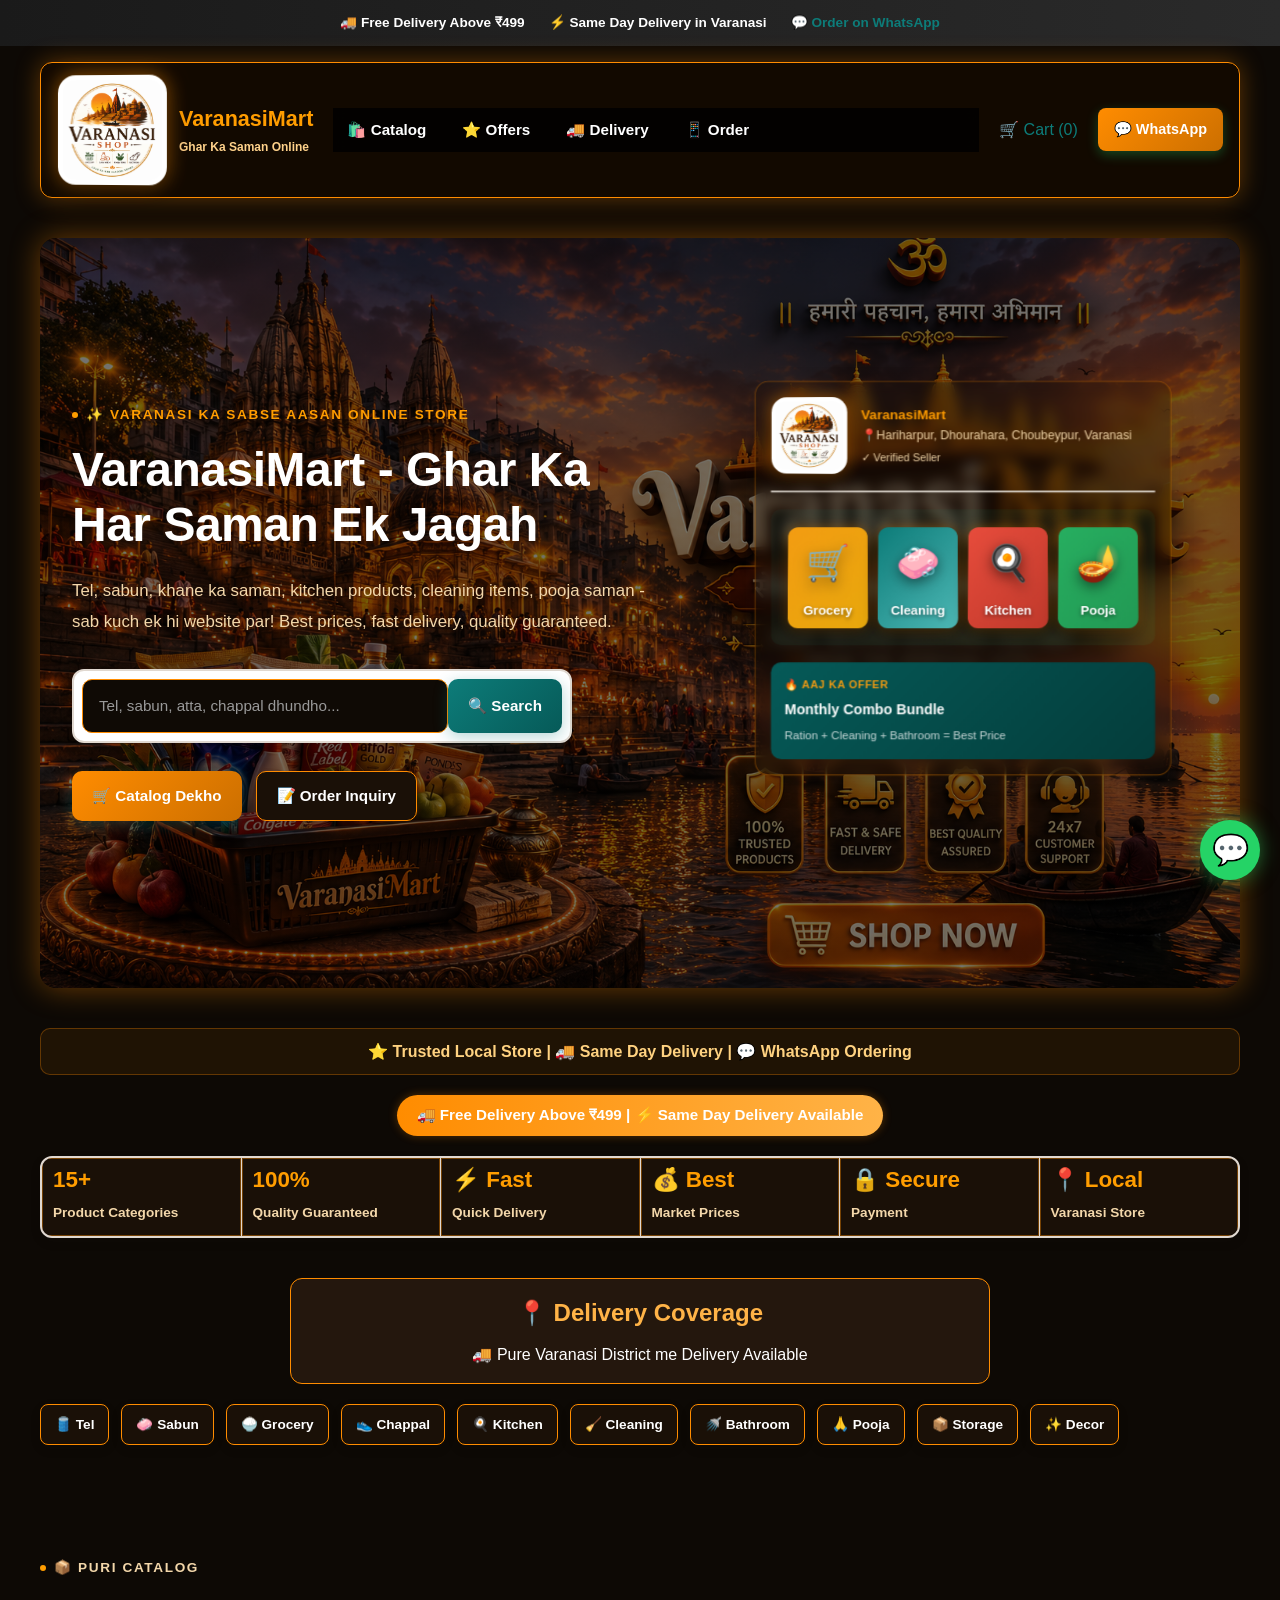
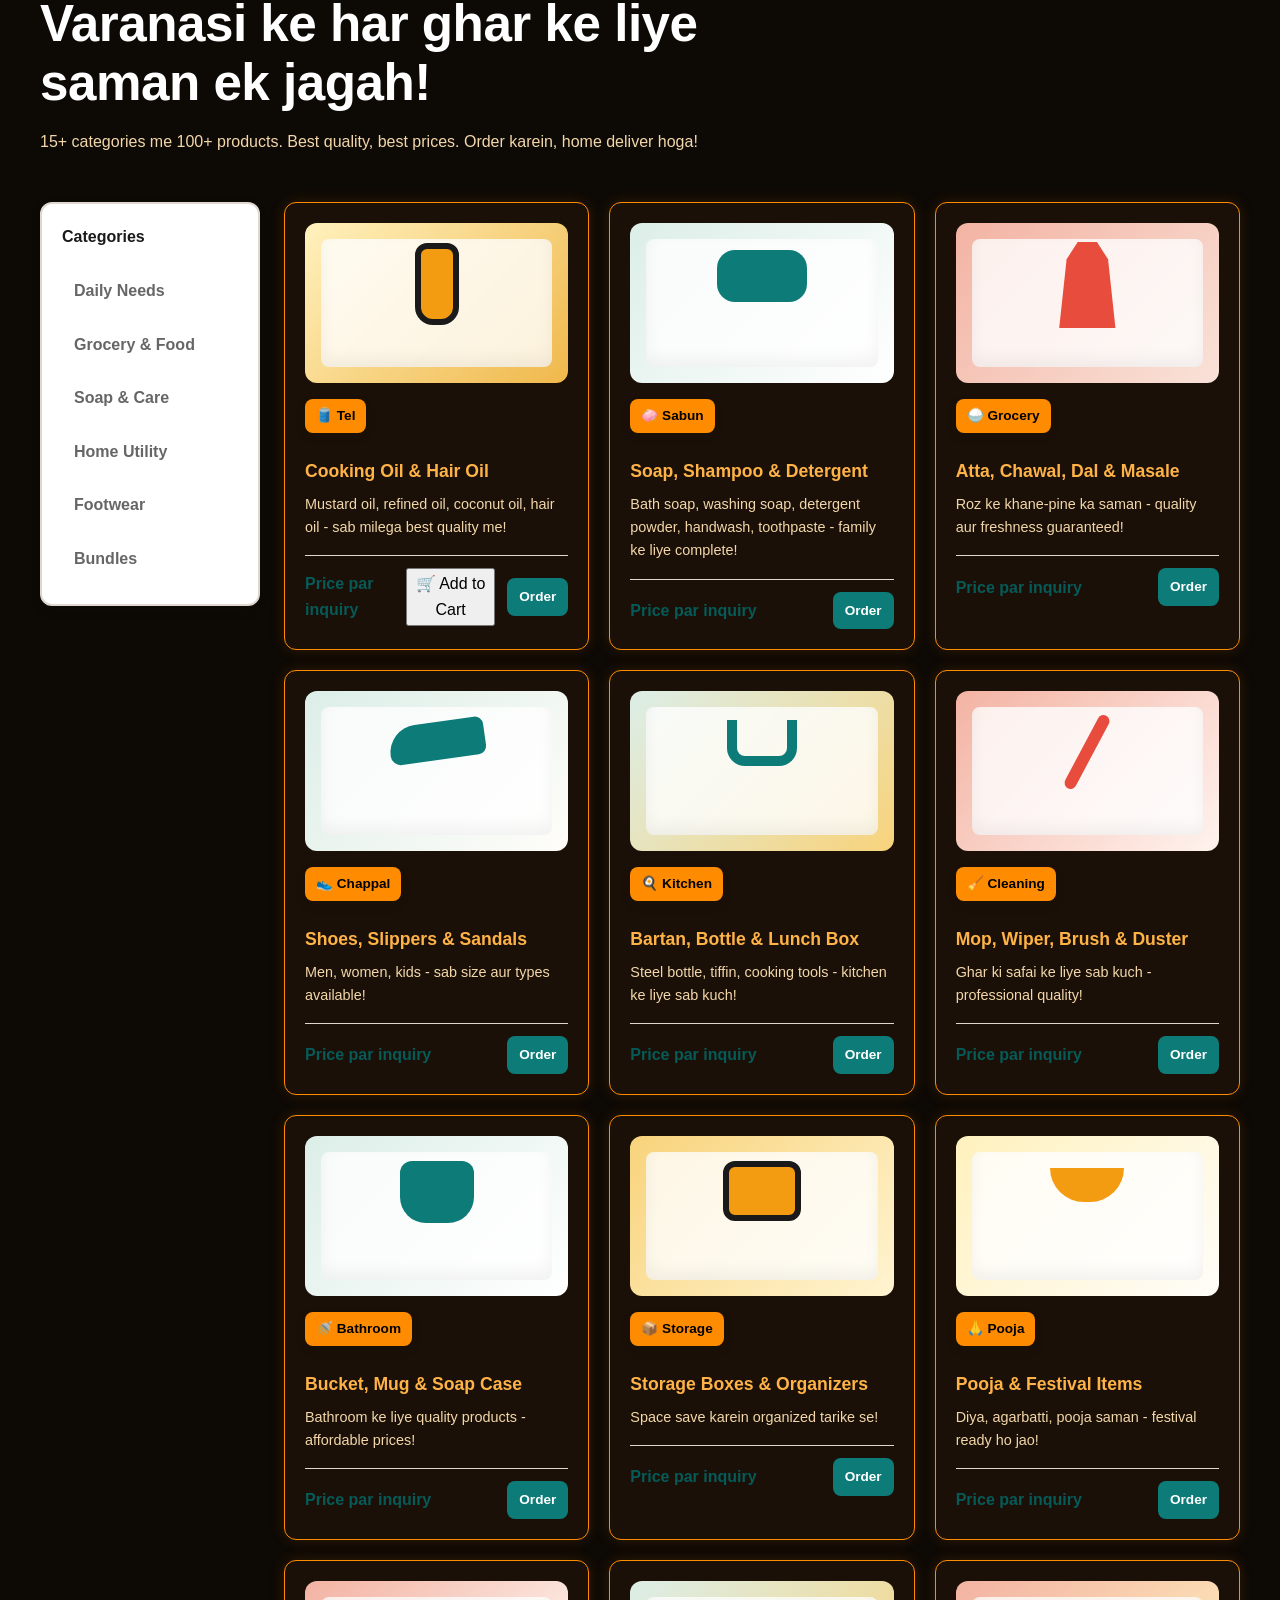
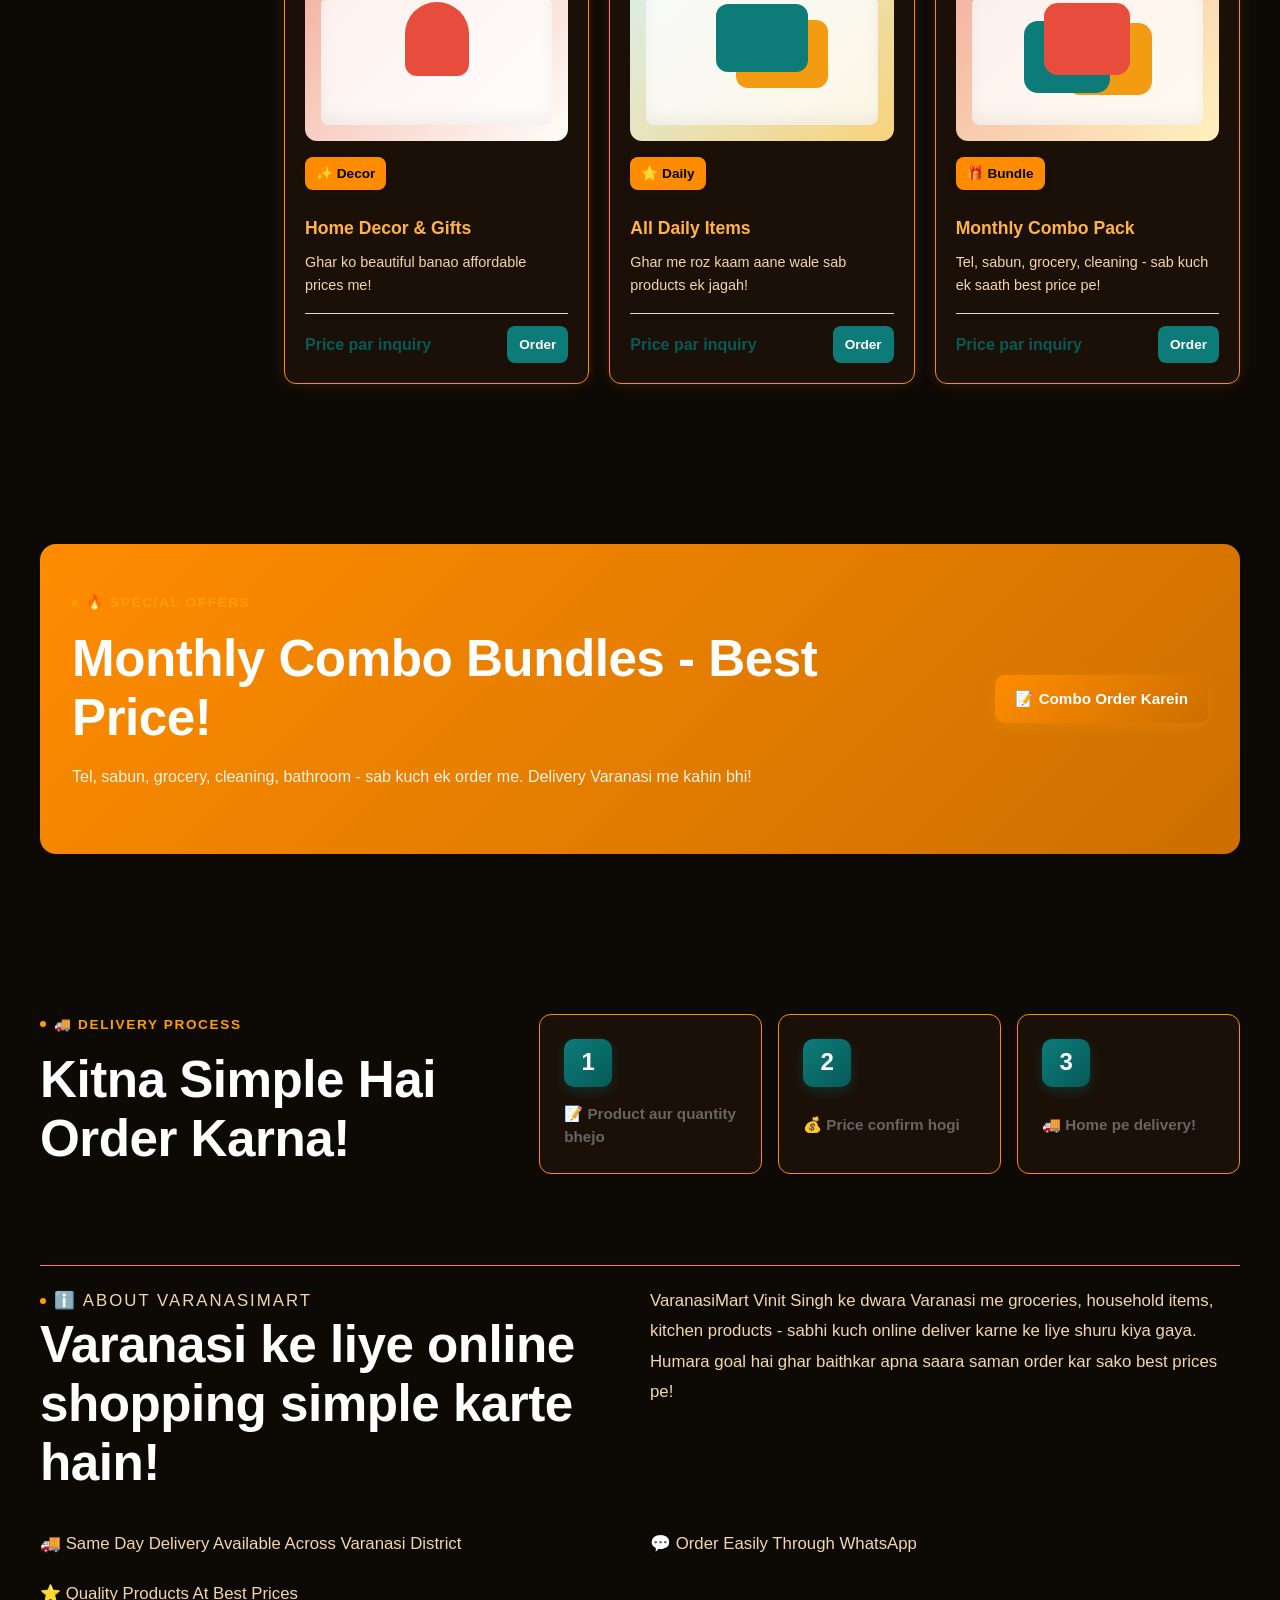
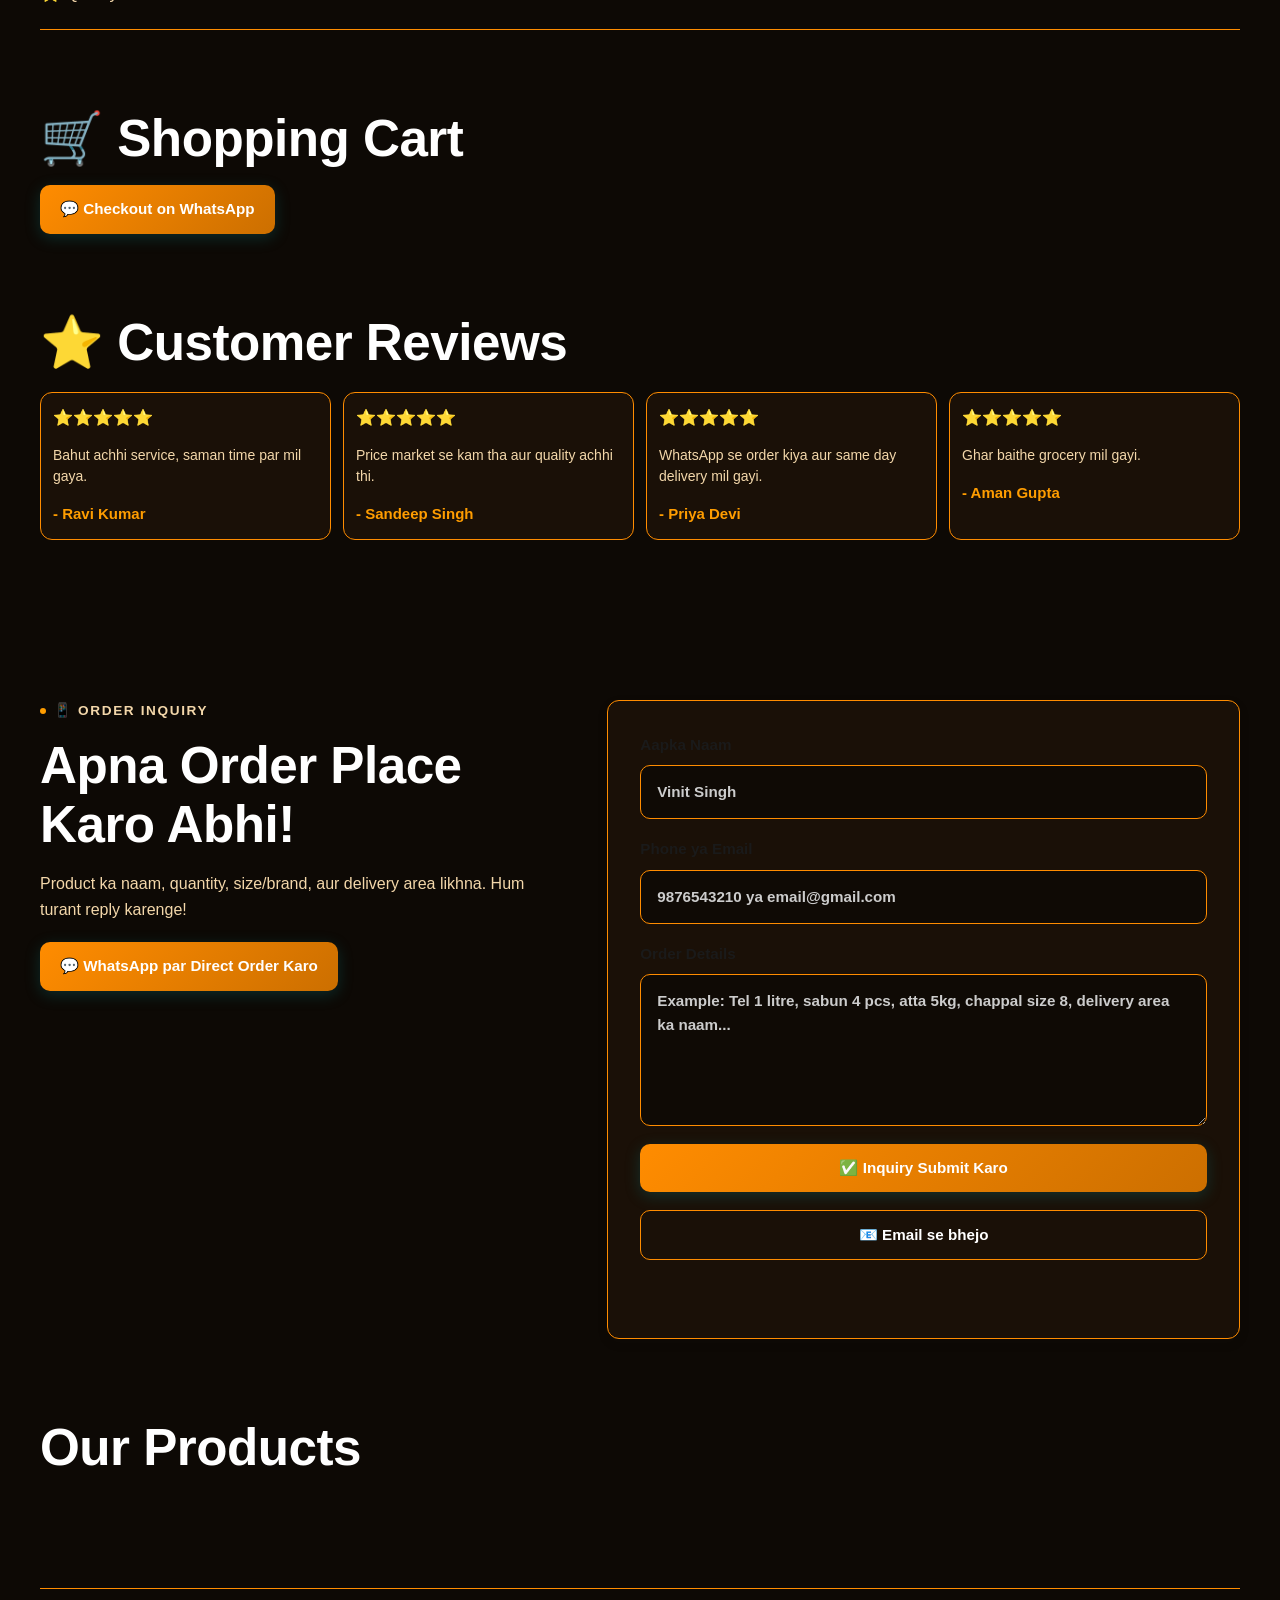
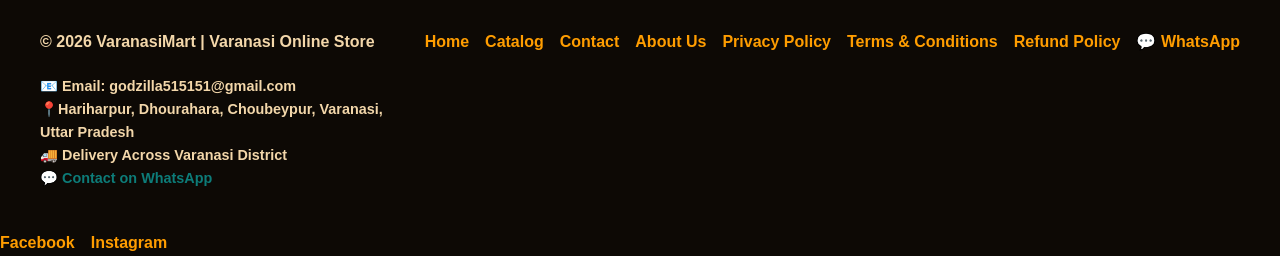
<file: index.html>
<!doctype html>
<html lang="hi">
  <head>
    <meta charset="utf-8">
    <meta name="viewport" content="width=device-width, initial-scale=1">
    <meta name="theme-color" content="#0d7c79">
    <title>VaranasiMart | Varanasi Ka Bharosa, Ghar Ka Har Samaan </title>
    <meta
      name="description"
      content="VaranasiMart - Varanasi ke sabse bade online store me milega grocery, tel, sabun, khane ke items, juta chappal, kitchen, cleaning, pooja aur household products. Fast delivery, best prices!"
    >
    <meta name="keywords" content="varanasi, grocery, online shopping, tel, sabun, household items">
    <link rel="stylesheet" href="styles.css">
  </head>
  <body>
    <div class="top-bar">
  <span>🚚 Free Delivery Above ₹499</span>
  <span>⚡ Same Day Delivery in Varanasi</span>
  <a href="https://wa.me/916391608068" target="_blank">
    💬 Order on WhatsApp
  </a>
</div>
    <header class="site-header">
      <a class="brand" href="#home" aria-label="VaranasiMart home">
        <img class="brand-logo" src="logo.png" alt="VaranasiMart Logo">
        <div class="brand-text">
          <h1 class="brand-name">VaranasiMart</h1>
          <p class="brand-tagline">Ghar Ka Saman Online</p>
        </div>
      </a>
      <button class="menu-button" type="button" aria-label="Menu kholein" aria-expanded="false">
        <span></span>
        <span></span>
        <span></span>
      </button>
      <nav class="site-nav" aria-label="Primary navigation">
        <a href="#catalog">🛍️ Catalog</a>
        <a href="#offers">⭐ Offers</a>
        <a href="#delivery">🚚 Delivery</a>
        <a href="#contact">📱 Order</a>
      </nav>

    <a href="#cart" class="cart-btn">
    🛒 Cart (<span id="cart-count">0</span>)
    </a>

  <a href="https://wa.me/916391608068" target="_blank" class="whatsapp-btn" title="WhatsApp par order karein">
  💬 WhatsApp
  </a>
      </a>
    </header>

    <main id="home">
      <section class="hero">
        <div class="hero-copy">
          <p class="eyebrow">✨ Varanasi Ka Sabse Aasan Online Store</p>
          <h1>VaranasiMart - Ghar Ka Har Saman Ek Jagah</h1>
          <p class="hero-text">
            Tel, sabun, khane ka saman, kitchen products, cleaning items, pooja saman - sab kuch ek hi website par! 
            Best prices, fast delivery, quality guaranteed.
          </p>
          <form class="search-box" action="#catalog">
            <input type="search" placeholder="Tel, sabun, atta, chappal dhundho..." aria-label="Search products">
            <button type="submit">🔍 Search</button>
          </form>
          <div class="hero-actions">
            <a class="button primary" href="#catalog">🛒 Catalog Dekho</a>
            <a class="button secondary" href="#contact">📝 Order Inquiry</a>
          </div>
        </div>
        <aside class="shop-window" aria-label="Featured shop preview">
          <div class="window-head">
            <img src="logo.png" alt="VaranasiMart Logo">
            <div>
              <strong>VaranasiMart</strong>
              <span>📍Hariharpur, Dhourahara, Choubeypur, Varanasi</span>
              <span style="font-size: 0.8rem; color: #27ae60; margin-top: 4px;">✓ Verified Seller</span>
            </div>
          </div>
          <div class="shelf">

           <div class="pack oil">
              <span>🛒</span>
             <p>Grocery</p>
        </div>

     <div class="pack soap">
       <span>🧼</span>
       <p>Cleaning</p>
  </div>

  <div class="pack food">
    <span>🍳</span>
    <p>Kitchen</p>
  </div>

  <div class="pack footwear">
    <span>🪔</span>
    <p>Pooja</p>
  </div>

</div>
          <div class="deal-card">
            <span>🔥 Aaj Ka Offer</span>
            <strong>Monthly Combo Bundle</strong>
            <small>Ration + Cleaning + Bathroom = Best Price</small>
          </div>
        </aside>
    </section>

   <div class="trust-line">
  ⭐ Trusted Local Store | 🚚 Same Day Delivery | 💬 WhatsApp Ordering
  </div>

  <div class="offer-banner">
 🚚 Free Delivery Above ₹499 | ⚡ Same Day Delivery Available
 </div>

 <section class="quick-stats">
        
  <div>
    <strong>15+</strong>
    <span>Product Categories</span>
  </div>

  <div>
    <strong>100%</strong>
    <span>Quality Guaranteed</span>
  </div>

  <div>
    <strong>⚡ Fast</strong>
    <span>Quick Delivery</span>
  </div>

  <div>
    <strong>💰 Best</strong>
    <span>Market Prices</span>
  </div>

  <div>
    <strong>🔒 Secure</strong>
    <span>Payment</span>
  </div>

  <div>
    <strong>📍 Local</strong>
    <span>Varanasi Store</span>
  </div>

</section>
  
  <section class="delivery-area">
     <h2>📍 Delivery Coverage</h2>
     <p>🚚 Pure Varanasi District me Delivery Available</p>
  </section>
      
      <section class="category-strip" aria-label="Quick categories">
        <a href="#catalog">🛢️ Tel</a>
        <a href="#catalog">🧼 Sabun</a>
        <a href="#catalog">🍚 Grocery</a>
        <a href="#catalog">👟 Chappal</a>
        <a href="#catalog">🍳 Kitchen</a>
        <a href="#catalog">🧹 Cleaning</a>
        <a href="#catalog">🚿 Bathroom</a>
        <a href="#catalog">🙏 Pooja</a>
        <a href="#catalog">📦 Storage</a>
        <a href="#catalog">✨ Decor</a>
      </section>

      <section class="section" id="catalog">
        <div class="section-heading">
          <p class="eyebrow">📦 PURI CATALOG</p>
          <h2>Varanasi ke har ghar ke liye saman ek jagah!</h2>
          <p>15+ categories me 100+ products. Best quality, best prices. Order karein, home deliver hoga!</p>
        </div>
        <div class="catalog-layout">
          <aside class="filter-panel" aria-label="Catalog categories">
            <h3>Categories</h3>
            <a href="#daily">Daily Needs</a>
            <a href="#grocery">Grocery & Food</a>
            <a href="#care">Soap & Care</a>
            <a href="#home">Home Utility</a>
            <a href="#footwear">Footwear</a>
            <a href="#combo">Bundles</a>
          </aside>
          <div class="product-grid">
            <article class="product-card" id="daily">
              <span class="product-visual oil"><i></i></span>
              <span class="product-tag">🛢️ Tel</span>
              <h3>Cooking Oil & Hair Oil</h3>
              <p>Mustard oil, refined oil, coconut oil, hair oil - sab milega best quality me!</p>
              <div class="price-row">
             <strong>Price par inquiry</strong>

            <button onclick="addToCart('Cooking Oil')">
             🛒 Add to Cart
            </button>

            <a href="#contact">Order</a>
            </div>
            </article>
            <article class="product-card" id="care">
              <span class="product-visual soap"><i></i></span>
              <span class="product-tag">🧼 Sabun</span>
              <h3>Soap, Shampoo & Detergent</h3>
              <p>Bath soap, washing soap, detergent powder, handwash, toothpaste - family ke liye complete!</p>
              <div class="price-row"><strong>Price par inquiry</strong><a href="#contact">Order</a></div>
            </article>
            <article class="product-card" id="grocery">
              <span class="product-visual food"><i></i></span>
              <span class="product-tag">🍚 Grocery</span>
              <h3>Atta, Chawal, Dal & Masale</h3>
              <p>Roz ke khane-pine ka saman - quality aur freshness guaranteed!</p>
              <div class="price-row"><strong>Price par inquiry</strong><a href="#contact">Order</a></div>
            </article>
            <article class="product-card" id="footwear">
              <span class="product-visual footwear"><i></i></span>
              <span class="product-tag">👟 Chappal</span>
              <h3>Shoes, Slippers & Sandals</h3>
              <p>Men, women, kids - sab size aur types available!</p>
              <div class="price-row"><strong>Price par inquiry</strong><a href="#contact">Order</a></div>
            </article>
            <article class="product-card">
              <span class="product-visual kitchen"><i></i></span>
              <span class="product-tag">🍳 Kitchen</span>
              <h3>Bartan, Bottle & Lunch Box</h3>
              <p>Steel bottle, tiffin, cooking tools - kitchen ke liye sab kuch!</p>
              <div class="price-row"><strong>Price par inquiry</strong><a href="#contact">Order</a></div>
            </article>
            <article class="product-card" id="home">
              <span class="product-visual cleaning"><i></i></span>
              <span class="product-tag">🧹 Cleaning</span>
              <h3>Mop, Wiper, Brush & Duster</h3>
              <p>Ghar ki safai ke liye sab kuch - professional quality!</p>
              <div class="price-row"><strong>Price par inquiry</strong><a href="#contact">Order</a></div>
            </article>
            <article class="product-card">
              <span class="product-visual bathroom"><i></i></span>
              <span class="product-tag">🚿 Bathroom</span>
              <h3>Bucket, Mug & Soap Case</h3>
              <p>Bathroom ke liye quality products - affordable prices!</p>
              <div class="price-row"><strong>Price par inquiry</strong><a href="#contact">Order</a></div>
            </article>
            <article class="product-card">
              <span class="product-visual storage"><i></i></span>
              <span class="product-tag">📦 Storage</span>
              <h3>Storage Boxes & Organizers</h3>
              <p>Space save karein organized tarike se!</p>
              <div class="price-row"><strong>Price par inquiry</strong><a href="#contact">Order</a></div>
            </article>
            <article class="product-card">
              <span class="product-visual pooja"><i></i></span>
              <span class="product-tag">🙏 Pooja</span>
              <h3>Pooja & Festival Items</h3>
              <p>Diya, agarbatti, pooja saman - festival ready ho jao!</p>
              <div class="price-row"><strong>Price par inquiry</strong><a href="#contact">Order</a></div>
            </article>
            <article class="product-card">
              <span class="product-visual decor"><i></i></span>
              <span class="product-tag">✨ Decor</span>
              <h3>Home Decor & Gifts</h3>
              <p>Ghar ko beautiful banao affordable prices me!</p>
              <div class="price-row"><strong>Price par inquiry</strong><a href="#contact">Order</a></div>
            </article>
            <article class="product-card">
              <span class="product-visual daily"><i></i></span>
              <span class="product-tag">⭐ Daily</span>
              <h3>All Daily Items</h3>
              <p>Ghar me roz kaam aane wale sab products ek jagah!</p>
              <div class="price-row"><strong>Price par inquiry</strong><a href="#contact">Order</a></div>
            </article>
            <article class="product-card" id="combo">
              <span class="product-visual combo"><i></i></span>
              <span class="product-tag">🎁 Bundle</span>
              <h3>Monthly Combo Pack</h3>
              <p>Tel, sabun, grocery, cleaning - sab kuch ek saath best price pe!</p>
              <div class="price-row"><strong>Price par inquiry</strong><a href="#contact">Order</a></div>
            </article>
          </div>
        </div>
      </section>

      <section class="section" id="offers">
        <div class="offer-band">
          <div>
            <p class="eyebrow">🔥 SPECIAL OFFERS</p>
            <h2>Monthly Combo Bundles - Best Price!</h2>
            <p>Tel, sabun, grocery, cleaning, bathroom - sab kuch ek order me. Delivery Varanasi me kahin bhi!</p>
          </div>
          <a class="button primary" href="#contact">📝 Combo Order Karein</a>
        </div>
      </section>

      <section class="section service-panel" id="delivery">
        <div>
          <p class="eyebrow">🚚 DELIVERY PROCESS</p>
          <h2>Kitna Simple Hai Order Karna!</h2>
        </div>
        <div class="steps">
          <article>
            <strong>1</strong>
            <span>📝 Product aur quantity bhejo</span>
          </article>
          <article>
            <strong>2</strong>
            <span>💰 Price confirm hogi</span>
          </article>
          <article>
            <strong>3</strong>
            <span>🚚 Home pe delivery!</span>
          </article>
        </div>
      </section>

      <section class="section about" id="about">
        <div>
          <p class="eyebrow">ℹ️ ABOUT VARANASIMART</p>
          <h2>Varanasi ke liye online shopping simple karte hain!</h2>
        </div>
        <p>
          VaranasiMart Vinit Singh ke dwara Varanasi me groceries, household items, kitchen products - 
          sabhi kuch online deliver karne ke liye shuru kiya gaya. 
          Humara goal hai ghar baithkar apna saara saman order kar sako best prices pe!
        </p>
        <p>🚚 Same Day Delivery Available Across Varanasi District</p>
        <p>💬 Order Easily Through WhatsApp</p>
       <p>⭐ Quality Products At Best Prices
      </section>
        <section id="cart" class="section">

     <h2>🛒 Shopping Cart</h2>

    <div id="cart-items"></div>

  <button onclick="checkoutWhatsApp()" class="button primary">
   💬 Checkout on WhatsApp
    </button>
     <section class="section reviews">

<h2>⭐ Customer Reviews</h2>

<div class="review-grid">

<div class="review-card">
⭐⭐⭐⭐⭐
<p>Bahut achhi service, saman time par mil gaya.</p>
<strong>- Ravi Kumar</strong>
</div>

<div class="review-card">
⭐⭐⭐⭐⭐
<p>Price market se kam tha aur quality achhi thi.</p>
<strong>- Sandeep Singh</strong>
</div>

<div class="review-card">
⭐⭐⭐⭐⭐
<p>WhatsApp se order kiya aur same day delivery mil gayi.</p>
<strong>- Priya Devi</strong>
</div>

<div class="review-card">
⭐⭐⭐⭐⭐
<p>Ghar baithe grocery mil gayi.</p>
<strong>- Aman Gupta</strong>
</div>

</div>

</section>
  
      <section class="contact-band" id="contact">
        <div>
          <p class="eyebrow">📱 ORDER INQUIRY</p>
          <h2>Apna Order Place Karo Abhi!</h2>
          <p>Product ka naam, quantity, size/brand, aur delivery area likhna. Hum turant reply karenge!</p>
          <div style="margin-top: 20px;">
            <a href="https://wa.me/916391608068" target="_blank" class="button primary" style="display: inline-flex; gap: 8px;">
              💬 WhatsApp par Direct Order Karo
            </a>
          </div>
        </div>
        <form class="contact-form">
          <label>
            Aapka Naam
            <input type="text" name="name" placeholder="Vinit Singh" required>
          </label>
          <label>
            Phone ya Email
            <input type="text" name="contact" placeholder="9876543210 ya email@gmail.com" required>
          </label>
          <label>
            Order Details
            <textarea name="message" rows="5" placeholder="Example: Tel 1 litre, sabun 4 pcs, atta 5kg, chappal size 8, delivery area ka naam..." required></textarea>
          </label>
          <button class="button primary" type="submit">✅ Inquiry Submit Karo</button>
          <a class="button secondary" href="mailto:godzilla515151@gmail.com?subject=VaranasiMart%20Order%20Inquiry">📧 Email se bhejo</a>
          <p class="form-note" role="status"></p>
        </form>
      </section>
        <section id="catalog">
          <h2>Our Products</h2>
          <div id="products"></div>
</section>
      
    </main>

    <footer class="site-footer">
      <div class="footer-content">
        <span>&copy; <span id="year"></span> VaranasiMart | Varanasi Online Store</span>
        <div style="margin-top: 12px; font-size: 0.9rem;">
          <p>📧 Email: godzilla515151@gmail.com</p>
        </a>
          <p>📍Hariharpur, Dhourahara, Choubeypur, Varanasi, Uttar Pradesh</p>
          <p>🚚 Delivery Across Varanasi District</p>
          <a href="https://wa.me/91639160868" target="_blank">
       💬 Contact on WhatsApp
        </a>
        </div>
      </div>
      <div class="footer-links">
      <a href="#home">Home</a>
     <a href="#catalog">Catalog</a>
     <a href="#contact">Contact</a>
     <a href="#about">About Us</a>
    <a href="privacy.html">Privacy Policy</a>
    <a href="terms.html">Terms & Conditions</a>
     <a href="refund.html">Refund Policy</a>  
    <a href="https://wa.me/916391608068" target="_blank">💬 WhatsApp</a>
</div>
    </footer>

    <script src="script.js"></script>
    
<script>
const sheetURL =
"https://opensheet.elk.sh/1uaUAyP4UB1A0PdM7kKGaX-9JtFC5CmHdE839nzQXNlU/Sheet1";

fetch(sheetURL)
  .then(res => res.json())
  .then(data => {
    let html = "";

    data.forEach(product => {
      html += `
      <div class="product-card">
        <img src="${product['Photo URL']}" alt="${product['Product Name']}">
        <h3>${product['Product Name']}</h3>
        <p>₹${product['Price']}</p>
        <small>${product['Category']}</small>
      </div>`;
    });

    document.getElementById("products").innerHTML = html;
  });
</script>
    <footer class="footer-links">

      <a href="#">Facebook</a>
  <a href="#">Instagram</a>
</footer>
    <a href="https://wa.me/916391608068"
   class="whatsapp-float"
   target="_blank">

   💬

</a>
</body>
</html>
</file>
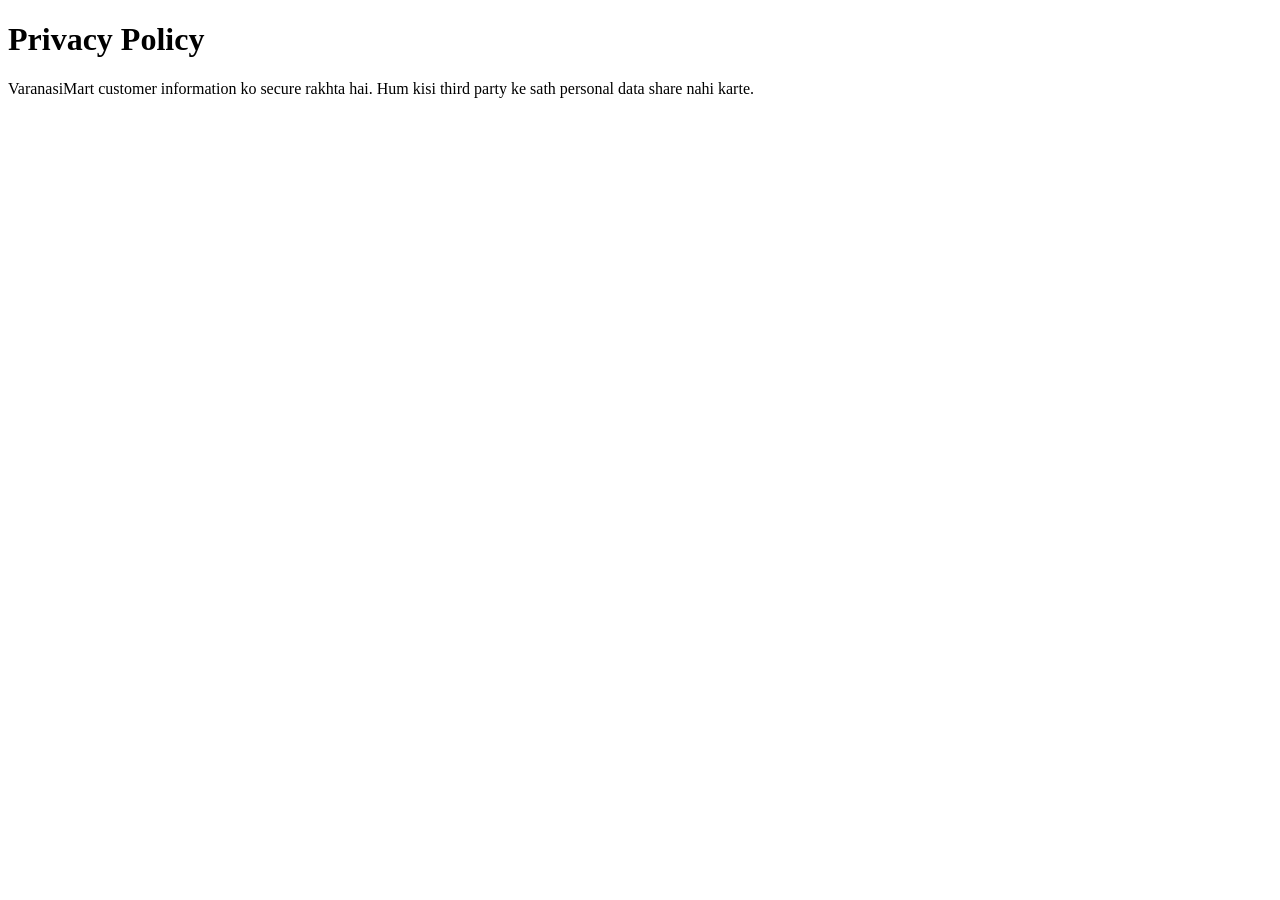
<file: privacy.html>
<!DOCTYPE html>
<html>
<head>
<title>Privacy Policy</title>
</head>
<body>
<h1>Privacy Policy</h1>
<p>VaranasiMart customer information ko secure rakhta hai. Hum kisi third party ke sath personal data share nahi karte.</p>
</body>
</html>
</file>
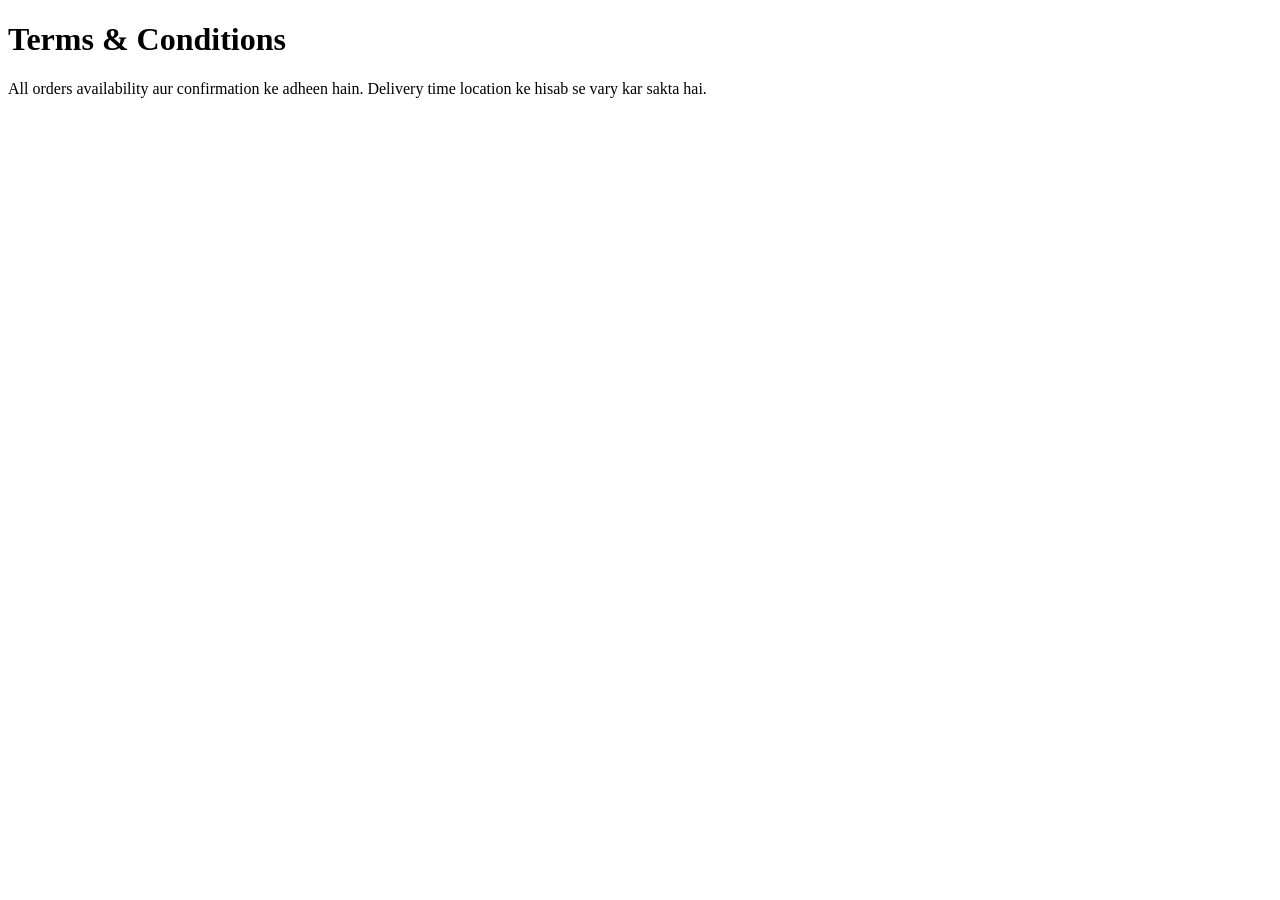
<file: terms.html>
<!DOCTYPE html>
<html>
<head>
<title>Terms & Conditions</title>
</head>
<body>
<h1>Terms & Conditions</h1>
<p>All orders availability aur confirmation ke adheen hain. Delivery time location ke hisab se vary kar sakta hai.</p>
</body>
</html>
</file>
<file: styles.css>
:root {
  --ink: #1a1a1a;
  --muted: #666666;
  --paper: #f5f3f0;
  --surface: #ffffff;
  --line: #e0d8d0;
  --accent: #0d7c79;
  --accent-dark: #065a58;
  --accent-light: #4db8b5;
  --coral: #e74c3c;
  --sun: #f39c12;
  --green: #27ae60;
  --success: #2ecc71;
  --warning: #f39c12;
  --danger: #e74c3c;
  --shadow: 0 10px 30px rgba(26, 26, 26, 0.15);
  --shadow-sm: 0 4px 12px rgba(26, 26, 26, 0.08);
  --shadow-lg: 0 20px 50px rgba(26, 26, 26, 0.2);
}

* {
  box-sizing: border-box;
}

html {
  scroll-behavior: smooth;
}

body {
  margin: 0;
  font-family: 'Segoe UI', Tahoma, Geneva, Verdana, sans-serif;
  color: var(--ink);
  background: linear-gradient(135deg, #f9f7f4 0%, #f5f3f0 100%);
  line-height: 1.6;
  font-size: 16px;
}

a {
  color: var(--accent);
  text-decoration: none;
  transition: color 200ms ease;
}

a:hover {
  color: var(--accent-dark);
}

button,
input,
textarea,
select {
  font: inherit;
}

/* ============ TOP BAR ============ */
.top-bar {
  display: flex;
  justify-content: center;
  gap: 24px;
  padding: 12px 16px;
  background: linear-gradient(90deg, var(--ink) 0%, #2a2a2a 100%);
  color: #ffffff;
  font-size: 0.85rem;
  font-weight: 600;
  text-align: center;
  flex-wrap: wrap;
}

.top-bar span {
  display: flex;
  align-items: center;
  gap: 6px;
}

/* ============ HEADER ============ */
.site-header {
  position: sticky;
  top: 0;
  z-index: 30;
  display: flex;
  align-items: center;
  justify-content: space-between;
  gap: 20px;
  width:100%;
  max-width:1200px;
  margin: 16px auto 0;
  padding: 12px 16px;
  border: 2px solid var(--accent);
  border-radius: 12px;
  background: rgba(255, 255, 255, 0.95);
  box-shadow: var(--shadow-sm);
  backdrop-filter: blur(10px);
}

.brand {
  display: inline-flex;
  align-items: center;
  gap: 12px;
  font-size: 1.3rem;
  font-weight: 800;
  color: var(--accent-dark);
  white-space: nowrap;
}

.brand-logo{
width:110px;
height:110px;
object-fit:contain;
border-radius:18px;

background:#fff;
padding:5px;

box-shadow:
0 10px 25px rgba(0,0,0,.4),
0 0 20px rgba(255,140,0,.6);

transform:perspective(1000px) rotateY(-8deg);

transition:all .3s ease;
}

.brand-logo:hover{
transform:perspective(1000px) rotateY(0deg) scale(1.08);
}

.brand-text {
  display: flex;
  flex-direction: column;
  gap: 2px;
}

.brand-name {
  margin: 0;
  font-size: 1.35rem;
  font-weight: 900;
  color: var(--accent-dark);
}

.brand-tagline {
  margin: 0;
  font-size: 0.75rem;
  color: var(--accent);
  font-weight: 600;
}

.site-nav {
  display: flex;
  align-items: center;
  gap: 8px;
  flex: 1;
}

.site-nav a {
  padding: 10px 14px;
  border-radius: 8px;
  color: var(--muted);
  font-size: 0.95rem;
  font-weight: 600;
  transition: all 200ms ease;
  background: transparent;
}

.site-nav a:hover {
  background: rgba(13, 124, 121, 0.1);
  color: var(--accent-dark);
  transform: translateY(-2px);
}

.whatsapp-btn {
  display: inline-flex;
  align-items: center;
  gap: 6px;
  padding: 10px 16px;
  background: linear-gradient(135deg, #25D366 0%, #20BA5B 100%);
  color: #ffffff;
  border-radius: 8px;
  font-weight: 700;
  font-size: 0.9rem;
  box-shadow: 0 4px 12px rgba(37, 211, 102, 0.3);
  transition: all 200ms ease;
}

.whatsapp-btn:hover {
  transform: translateY(-3px);
  box-shadow: 0 8px 20px rgba(37, 211, 102, 0.4);
}

.menu-button {
  display: none !important;
  width: 44px;
  height: 44px;
  border: 2px solid var(--line);
  border-radius: 8px;
  background: transparent;
  cursor: pointer;
  transition: all 200ms ease;
  padding: 8px;
}

.menu-button:hover {
  background: rgba(13, 124, 121, 0.1);
  border-color: var(--accent);
}

.menu-button span {
  display: block;
  width: 20px;
  height: 2.5px;
  margin: 5px auto;
  background: var(--ink);
  border-radius: 2px;
  transition: all 200ms ease;
}

/* ============ HERO ============ */
.hero{
    display:grid;
    grid-template-columns:1.1fr 0.9fr;
    gap:48px;
    align-items:center;

    width:100%;
    max-width:1200px;
   
    min-height:70vh;
    margin:40px auto;
    padding:60px 32px;

    border-radius:16px;

    background:
   linear-gradient(rgba(0,0,0,.55), rgba(0,0,0,.55)),
   url("ghat.png");

    background-size:cover;
    background-position:center;
    background-repeat:no-repeat;

    box-shadow:0 0 30px rgba(255,140,0,0.4);
  
   overflow:hidden;
}


.eyebrow {
  margin: 0 0 16px;
  color: var(--accent-dark);
  font-size: 0.85rem;
  font-weight: 900;
  letter-spacing: 0.12em;
  text-transform: uppercase;
  display: flex;
  align-items: center;
  gap: 8px;
}

.eyebrow::before {
  content: '';
  display: inline-block;
  width: 6px;
  height: 6px;
  background: var(--accent);
  border-radius: 50%;
}

.hero h1,
.section h2,
.contact-band h2 {
  margin: 0;
  line-height: 1.15;
  letter-spacing: -0.5px;
}

.hero h1 {
  max-width: 700px;
  font-size: clamp(1.8rem, 4vw, 3rem);
  color: #fff;
  font-weight: 900;
  margin-bottom: 15px;
}

.hero-text {
  max-width: 650px;
  margin: 24px 0 0;
  color: var(--muted);
  font-size: 1.05rem;
  font-weight: 500;
  line-height: 1.8;
}

.search-box {
  display: grid;
  grid-template-columns: 1fr auto;
  max-width: 500px;
  margin-top: 32px;
  padding: 8px;
  border: 2px solid var(--line);
  border-radius: 12px;
  background: var(--surface);
  box-shadow: var(--shadow-sm);
  transition: all 200ms ease;
}

.search-box:focus-within {
  border-color: var(--accent);
  box-shadow: var(--shadow);
}

.search-box input {
  min-width: 0;
  border: 0;
  padding: 14px 16px;
  background: transparent;
  color: var(--ink);
  outline: none;
  font-size: 0.95rem;
}

.search-box input::placeholder {
  color: #999;
}

.search-box button,
.button {
  display: inline-flex;
  align-items: center;
  justify-content: center;
  gap: 8px;
  min-height: 48px;
  padding: 12px 20px;
  border: none;
  border-radius: 10px;
  font-weight: 700;
  font-size: 0.95rem;
  cursor: pointer;
  transition: all 200ms ease;
  text-decoration: none;
}

.search-box button,
.button.primary {
  background: linear-gradient(135deg, var(--accent) 0%, var(--accent-dark) 100%);
  color: #ffffff;
  box-shadow: 0 4px 15px rgba(13, 124, 121, 0.3);
}

.search-box button:hover,
.button.primary:hover {
  transform: translateY(-3px);
  box-shadow: 0 8px 25px rgba(13, 124, 121, 0.4);
}

.search-box button:active,
.button.primary:active {
  transform: translateY(-1px);
}

.button.secondary {
  background: var(--surface);
  border: 2px solid var(--line);
  color: var(--ink);
}

.button.secondary:hover {
  background: rgba(13, 124, 121, 0.05);
  border-color: var(--accent);
  color: var(--accent-dark);
}

.hero-actions {
  display: flex;
  flex-wrap: wrap;
  gap: 14px;
  margin-top: 28px;
}

.shop-window {
    padding: 18px;

    transform: scale(0.85);
    transform-origin: top center;

    border: 2px solid var(--line);
    border-radius: 16px;
    background: var(--surface);
    box-shadow: var(--shadow);
}
.window-head {
  display: flex;
  align-items: center;
  gap: 16px;
  margin-bottom: 20px;
  padding-bottom: 20px;
  border-bottom: 2px solid var(--line);
}

.window-head img{
width:90px;
height:90px;
border-radius:18px;
object-fit:cover;

background:#fff;
padding:5px;

box-shadow:
0 10px 25px rgba(0,0,0,.4),
0 0 20px rgba(255,140,0,.6);

transform:perspective(1000px) rotateY(-8deg);

transition:all .3s ease;
}

.window-head img:hover{
transform:perspective(1000px) rotateY(0deg) scale(1.08);
}

.window-head strong,
.window-head span {
  display: block;
}

.window-head strong {
  font-size: 1rem;
  color: var(--ink);
}

.window-head span {
  color: var(--muted);
  font-weight: 500;
  font-size: 0.9rem;
}

.shelf {
  display: grid;
  grid-template-columns: repeat(4, 1fr);
  gap: 12px;
  margin: 20px 0;
  padding: 20px;
  border-radius: 12px;
  background: linear-gradient(135deg, rgba(13, 124, 121, 0.08) 0%, rgba(45, 204, 113, 0.08) 100%);
}

.pack {
  position: relative;
  display: block;
  min-height: 120px;
  border-radius: 12px;
  background: var(--accent);
  box-shadow: var(--shadow-sm);
  transition: all 200ms ease;
  cursor: pointer;
}

.pack:hover {
  transform: translateY(-6px);
  box-shadow: var(--shadow);
}


.pack.oil { background: linear-gradient(135deg, var(--sun) 0%, #e8a80c 100%); }
.pack.soap { background: linear-gradient(135deg, var(--accent) 0%, var(--accent-light) 100%); }
.pack.food { background: linear-gradient(135deg, var(--coral) 0%, #c0392b 100%); }
.pack.footwear { background: linear-gradient(135deg, var(--green) 0%, #229954 100%); }

.deal-card {
  display: grid;
  gap: 8px;
  padding: 16px;
  border-radius: 12px;
  background: linear-gradient(135deg, var(--accent-dark) 0%, #043d3b 100%);
  color: #ffffff;
}

.deal-card span {
  color: var(--sun);
  font-weight: 800;
  text-transform: uppercase;
  font-size: 0.8rem;
  letter-spacing: 0.05em;
}

.deal-card strong {
  font-size: 1.05rem;
  line-height: 1.4;
}

.deal-card small {
  color: rgba(255, 255, 255, 0.8);
  font-size: 0.85rem;
}

/* ============ QUICK STATS ============ */
.quick-stats {
  display: grid;
  grid-template-columns: repeat(6, 1fr);
  gap: 1px;
  width: 100%;
  max-width: 1200px;
  margin: 0 auto 40px;
  overflow: hidden;
  border: 2px solid var(--line);
  border-radius: 12px;
  background: var(--line);
  box-shadow: var(--shadow-sm);
}

.quick-stats div {
    padding: 10px;
    min-height: 70px;
    background: var(--surface);
    transition: all 200ms ease;
}

.quick-stats strong{
    font-size:1.4rem !important;
}

.quick-stats span{
    font-size:0.85rem !important;
}

.quick-stats div:hover {
  background: linear-gradient(135deg, rgba(13, 124, 121, 0.05) 0%, rgba(243, 156, 18, 0.05) 100%);
}

.quick-stats strong {
  display: block;
  color: var(--accent-dark);
  font-size: 2rem;
  font-weight: 900;
  line-height: 1;
  margin-bottom: 8px;
}

.quick-stats span {
  color: var(--muted);
  font-weight: 600;
  font-size: 0.9rem;
}

/* ============ CATEGORY STRIP ============ */
.category-strip {
    display: flex;
    flex-wrap: wrap;
    gap: 12px;

    width: 100%;
    max-width: 1200px;

    margin: 0 auto 32px;
}

.category-strip a,
.product-tag {
  display: inline-flex;
  align-items: center;
  min-height: 38px;
  padding: 9px 14px;
  border: 2px solid var(--line);
  border-radius: 8px;
  background: var(--surface);
  color: var(--ink);
  font-size: 0.85rem;
  font-weight: 700;
  box-shadow: var(--shadow-sm);
  transition: all 200ms ease;
  cursor: pointer;
}

.category-strip a:hover {
  background: rgba(13, 124, 121, 0.08);
  border-color: var(--accent);
  color: var(--accent-dark);
  transform: translateY(-2px);
}

/* ============ SECTIONS ============ */
.section,
.contact-band {
  width: 100%;
  max-width: 1200px;
  margin: 0 auto;
  padding: 80px 0;
}

.section-heading {
  max-width: 800px;
  margin-bottom: 48px;
}

.section h2,
.contact-band h2 {
  font-size: clamp(1.8rem, 4vw, 3.2rem);
  color: var(--ink);
  font-weight: 900;
  margin-bottom: 16px;
}

.section-heading p:not(.eyebrow),
.about p,
.contact-band p:not(.eyebrow) {
  color: var(--muted);
  font-weight: 500;
  font-size: 1.rem;
}

/* ============ CATALOG ============ */
.catalog-layout {
  display: grid;
  grid-template-columns: 220px 1fr;
  gap: 24px;
  align-items: start;
  margin-top: 40px;
}

.filter-panel {
  position: sticky;
  top: 120px;
  display: grid;
  gap: 4px;
  padding: 20px;
  border: 2px solid var(--line);
  border-radius: 12px;
  background: var(--surface);
  box-shadow: var(--shadow-sm);
}

.filter-panel h3 {
  margin: 0 0 12px;
  color: var(--ink);
  font-size: 1rem;
  font-weight: 800;
}

.filter-panel a {
  padding: 12px;
  border-radius: 8px;
  color: var(--muted);
  font-weight: 600;
  transition: all 200ms ease;
  display: block;
}

.filter-panel a:hover {
  background: rgba(13, 124, 121, 0.1);
  color: var(--accent-dark);
  padding-left: 16px;
}

.product-grid {
  display: grid;
  grid-template-columns: repeat(3, 1fr);
  gap: 20px;
}

.product-card {
  display: grid;
  align-content: start;
  min-height: 380px;
  padding: 20px;
  border: 2px solid var(--line);
  border-radius: 12px;
  background: var(--surface);
  box-shadow: var(--shadow-sm);
  transition: all 200ms ease;
  overflow: hidden;
}

.product-card:hover {
  transform: translateY(-8px);
  border-color: var(--accent);
  box-shadow: var(--shadow);
}

.product-visual {
  position: relative;
  display: grid;
  place-items: center;
  height: 160px;
  border-radius: 12px;
  overflow: hidden;
  background: linear-gradient(135deg, #f0f8f7 0%, #f9f3e6 100%);
  margin-bottom: 16px;
}

.product-visual::before {
  content: '';
  position: absolute;
  inset: 16px;
  border-radius: 8px;
  background: rgba(255, 255, 255, 0.8);
  box-shadow: inset 0 -8px 16px rgba(26, 26, 26, 0.05);
}

.product-visual::after,
.product-visual i {
  content: '';
  position: relative;
  z-index: 1;
  display: block;
}

.product-visual.kitchen { background: linear-gradient(135deg, #dceee8, #f8d37b); }
.product-visual.storage { background: linear-gradient(135deg, #f8d37b, #fff4d1); }
.product-visual.cleaning { background: linear-gradient(135deg, #f3b3a3, #fff3ee); }
.product-visual.bathroom { background: linear-gradient(135deg, #dceee8, #ffffff); }
.product-visual.oil { background: linear-gradient(135deg, #fff1bd, #f0b84b); }
.product-visual.soap { background: linear-gradient(135deg, #dceee8, #ffffff); }
.product-visual.food { background: linear-gradient(135deg, #f3b3a3, #f9e2d8); }
.product-visual.footwear { background: linear-gradient(135deg, #dceee8, #fffdf9); }
.product-visual.pooja { background: linear-gradient(135deg, #fff1bd, #fffdf9); }
.product-visual.decor { background: linear-gradient(135deg, #f3b3a3, #fffdf9); }
.product-visual.daily { background: linear-gradient(135deg, #dceee8, #f8d37b); }
.product-visual.combo { background: linear-gradient(135deg, #f3b3a3, #fff1bd); }

.product-visual.kitchen i { width: 70px; height: 46px; border: 10px solid var(--accent); border-top: 0; border-radius: 0 0 18px 18px; }
.product-visual.storage i { width: 78px; height: 60px; border: 6px solid var(--ink); border-radius: 12px; background: var(--sun); }
.product-visual.cleaning i { width: 12px; height: 82px; border-radius: 99px; background: var(--coral); transform: rotate(28deg); }
.product-visual.bathroom i { width: 74px; height: 62px; border-radius: 12px 12px 26px 26px; background: var(--accent); }
.product-visual.oil i { width: 44px; height: 82px; border: 6px solid var(--ink); border-radius: 12px 12px 18px 18px; background: var(--sun); }
.product-visual.soap i { width: 90px; height: 52px; border-radius: 18px; background: var(--accent); }
.product-visual.food i { width: 74px; height: 86px; clip-path: polygon(12% 100%, 88% 100%, 78% 20%, 63% 0, 37% 0, 22% 20%); background: var(--coral); }
.product-visual.footwear i { width: 96px; height: 38px; border-radius: 60px 18px 18px 22px; background: var(--accent); transform: rotate(-8deg); }
.product-visual.pooja i { width: 74px; height: 34px; border-radius: 0 0 38px 38px; background: var(--sun); }
.product-visual.decor i { width: 64px; height: 74px; border-radius: 32px 32px 12px 12px; background: var(--coral); }
.product-visual.daily i { width: 92px; height: 68px; border-radius: 12px; background: var(--accent); box-shadow: 20px 16px 0 var(--sun); }
.product-visual.combo i { width: 86px; height: 72px; border-radius: 14px; background: var(--coral); box-shadow: -20px 18px 0 var(--accent), 22px 20px 0 var(--sun); }

.product-tag {
  justify-self: start;
  min-height: 32px;
  margin-bottom: 12px;
  padding: 6px 11px;
  color: var(--accent-dark);
  background: rgba(13, 124, 121, 0.08);
  border: 1px solid rgba(13, 124, 121, 0.2);
}

.product-card h3 {
  margin: 12px 0 8px;
  font-size: 1.1rem;
  color: var(--ink);
  font-weight: 800;
}

.product-card p {
  margin: 0 0 16px;
  color: var(--muted);
  font-size: 0.9rem;
  line-height: 1.6;
}

.price-row {
  display: flex;
  align-items: center;
  justify-content: space-between;
  gap: 12px;
  margin-top: auto;
  padding-top: 12px;
  border-top: 1px solid var(--line);
}

.price-row strong {
  color: var(--accent-dark);
  font-weight: 700;
}

.price-row a {
  padding: 8px 12px;
  border-radius: 8px;
  background: var(--accent);
  color: #ffffff;
  font-size: 0.85rem;
  font-weight: 700;
  transition: all 200ms ease;
}

.price-row a:hover {
  background: var(--accent-dark);
  transform: translateY(-2px);
  box-shadow: 0 4px 12px rgba(13, 124, 121, 0.3);
}

/* ============ OFFER BAND ============ */
.offer-band {
  display: grid;
  grid-template-columns: 1fr auto;
  gap: 28px;
  align-items: center;
  padding: 48px 32px;
  border-radius: 16px;
  background: linear-gradient(135deg, var(--accent-dark) 0%, var(--accent) 100%);
  color: #ffffff;
  box-shadow: var(--shadow);
}

.offer-band .eyebrow {
  color: var(--sun);
}

.offer-band .eyebrow::before {
  background: var(--sun);
}

.offer-band p:not(.eyebrow) {
  color: rgba(255, 255, 255, 0.9);
}

.offer-band .button.primary {
  background: var(--sun);
  color: var(--ink);
  box-shadow: 0 4px 15px rgba(243, 156, 18, 0.3);
}

.offer-band .button.primary:hover {
  background: #e8b30b;
  box-shadow: 0 8px 25px rgba(243, 156, 18, 0.4);
}

/* ============ SERVICE PANEL ============ */
.service-panel {
  display: grid;
  grid-template-columns: 0.8fr 1.2fr;
  gap: 32px;
  align-items: start;
}

.steps {
  display: grid;
  grid-template-columns: repeat(3, 1fr);
  gap: 16px;
}

.steps article {
  display: grid;
  gap: 16px;
  min-height: 160px;
  padding: 24px;
  border: 2px solid var(--line);
  border-radius: 12px;
  background: var(--surface);
  transition: all 200ms ease;
}

.steps article:hover {
  border-color: var(--accent);
  box-shadow: var(--shadow);
  transform: translateY(-4px);
}

.steps strong {
  display: grid;
  place-items: center;
  width: 48px;
  height: 48px;
  border-radius: 10px;
  background: linear-gradient(135deg, var(--accent) 0%, var(--accent-dark) 100%);
  color: #ffffff;
  font-size: 1.5rem;
  font-weight: 900;
  box-shadow: 0 4px 12px rgba(13, 124, 121, 0.3);
}

.steps span {
  color: var(--muted);
  font-weight: 600;
  font-size: 0.95rem;
  line-height: 1.5;
}

/* ============ ABOUT ============ */
.about {
  display: grid;
  grid-template-columns: 1fr 1fr;
  gap: 20px;
  border-top: 2px solid var(--line);
  border-bottom: 2px solid var(--line);
  padding: 20px 0;
}

.about p {
  margin: 0;
  font-size: 1.05rem;
  color: #333;
  line-height: 1.8;
}

/* ============ CONTACT BAND ============ */
.contact-band {
  display: grid;
  grid-template-columns: 1fr 1.2fr;
  gap: 40px;
  align-items: start;
}

.contact-form {
  display: grid;
  gap: 18px;
  padding: 32px;
  border: 2px solid var(--line);
  border-radius: 12px;
  background: var(--surface);
  box-shadow: var(--shadow-sm);
}

.contact-form label {
  display: grid;
  gap: 8px;
  color: var(--ink);
  font-weight: 600;
  font-size: 0.95rem;
}

input,
textarea {
  width: 100%;
  border: 2px solid var(--line);
  border-radius: 10px;
  padding: 14px 16px;
  background: #ffffff;
  color: var(--ink);
  transition: all 200ms ease;
  font-size: 0.95rem;
}

input:focus,
textarea:focus {
  border-color: var(--accent);
  outline: none;
  box-shadow: 0 0 0 4px rgba(13, 124, 121, 0.1);
}

.form-note {
  min-height: 28px;
  margin: 0;
  color: var(--success);
  font-weight: 700;
  font-size: 0.95rem;
  display: flex;
  align-items: center;
}

/* ============ FOOTER ============ */
.site-footer {
  display: grid;
  grid-template-columns: 1fr auto;
  gap: 32px;
  align-items: start;
  width: 100%;
  max-width: 1200px;
  margin: 0 auto;
  padding: 40px 0;
  color: var(--muted);
  font-weight: 600;
  border-top: 2px solid var(--line);
}

.footer-content {
  display: grid;
  gap: 8px;
}

.footer-content p {
  margin: 0;
  font-size: 0.9rem;
}

.footer-links {
  display: flex;
  gap: 16px;
}

.footer-links a {
  color: var(--accent);
  font-weight: 700;
}

.footer-links a:hover {
  text-decoration: underline;
}

/* ============ RESPONSIVE ============ */
@media (max-width: 1024px) {
  .catalog-layout,
  .hero,
  .service-panel,
  .about,
  .contact-band {
    grid-template-columns: 1fr;
  }

  .hero {
  min-height: 650px;
  padding: 20px 15px;

  background-position: center center;
  background-size: cover;
}
  .filter-panel {
    position: static;
    display: flex;
    gap: 12px;
    flex-wrap: wrap;
    align-items: center;
  }

  .filter-panel h3 {
    margin: 0;
    flex-basis: 100%;
  }

  .filter-panel a {
    padding: 8px 12px;
  }

  .product-grid,
  .steps,
  .quick-stats {
    grid-template-columns: repeat(2, 1fr);
  }

  .shelf {
    grid-template-columns: repeat(2, 1fr);
  }

  .site-header {
    width: 100%;
   max-width: 1200px;
  }

  .site-footer {
    grid-template-columns: 1fr;
  }
}

@media (max-width: 768px) {
  .top-bar {
    gap: 12px;
    padding: 10px 12px;
    font-size: 0.75rem;
  }

  .site-header {
    flex-wrap: wrap;
    gap: 12px;
    padding: 10px 12px;
  }

  .brand {
    gap: 8px;
    font-size: 1.1rem;
  }

  .brand-logo {
    width: 55px;
    height: 55px;
  }

  .brand-name {
    font-size: 1.2rem;
  }

  .brand-tagline {
    font-size: 0.65rem;
  }

  .whatsapp-btn {
    display: none;
  }

  .menu-button {
    display: flex;
    flex-direction: column;
    justify-content: center;
  }

  .site-nav {
    display: none;
    flex-basis: 100%;
    flex-direction: column;
    align-items: stretch;
    gap: 4px;
    padding-top: 8px;
    border-top: 2px solid var(--line);
  }

  .site-nav.is-open {
    display: flex;
  }

  .site-nav a {
    padding: 12px;
    text-align: left;
  }

  .hero {
  min-height: 650px;
  padding: 20px 15px;
  gap: 20px;

  background-position: top center;
  background-size: cover;
}

  .hero h1 {
  font-size: 1.3rem;
}

  .search-box {
    grid-template-columns: 1fr;
  }

  .search-box button {
    margin-top: 8px;
  }

  .quick-stats,
  .product-grid,
  .steps,
  .shelf,
  .offer-band {
    grid-template-columns: 1fr;
  }

  .section,
  .contact-band {
    padding: 48px 0;
  }

  .category-strip {
    width: 100%;
    max-width: 1200px;
  }

  .contact-band {
    gap: 24px;
  }

  .offer-band {
    grid-template-columns: 1fr;
    padding: 32px 20px;
  }

  .offer-band .button {
    width: 100%;
  }
}

@media (max-width: 480px) {
  .top-bar {
    flex-direction: column;
    gap: 6px;
    padding: 8px;
  }

  .site-header,
  .hero,
  .quick-stats,
  .category-strip,
  .section,
  .contact-band,
  .site-footer {
    width: 100%;
    max-width: 1200px;
  }

  .hero h1 {
    font-size: 1.3rem;
  }

  .hero-text {
    font-size: 0.95rem;
  }

  .eyebrow {
    font-size: 0.75rem;
  }

  .button,
  .search-box button,
  .price-row a {
    width: 100%;
  }

  .hero-actions {
    flex-direction: column;
  }

  .search-box {
    max-width: 500px;
  }

  .section h2 {
    font-size: 1.4rem;
  }

  .product-grid {
    grid-template-columns: 1fr;
  }

  .contact-form {
    padding: 20px;
  }

  .site-footer {
    gap: 16px;
    padding: 24px 0;
  }
}

#products{
  display:grid;
  grid-template-columns:repeat(auto-fill,minmax(250px,1fr));
  gap:20px;
  margin-top:30px;
}

#products .product-card{
  background:#fff;
  padding:15px;
  border-radius:12px;
  text-align:center;
}

#products .product-card img{
  width:100%;
  height:220px;
  object-fit:cover;
  border-radius:10px;
}

/* ===== BHAGWA PREMIUM THEME ===== */

body{
  background:#0d0905 !important;
  color:#ffffff !important;
  background-image:
  radial-gradient(circle at top right, rgba(255,140,0,.25), transparent 35%),
  radial-gradient(circle at bottom left, rgba(255,120,0,.15), transparent 40%);
}

.site-header{
  background:rgba(20,10,0,.95) !important;
  border:1px solid #ff8c00 !important;
  box-shadow:0 0 25px rgba(255,140,0,.35) !important;
}

.brand-name{
  color:#ff9d00 !important;
}

.brand-tagline{
  color:#ffd28a !important;
}

.site-nav a{
  color:#ffffff !important;
}

.site-nav a:hover{
  color:#ff9d00 !important;
}

 .hero{
background:
linear-gradient(rgba(0,0,0,.55), rgba(0,0,0,.55)),
url("ghat.png");

background-size: cover;
background-position: center center;
background-repeat: no-repeat;

min-height: 750px;
}

border:1px solid #ff8c00 !important;
border-radius:20px !important;
box-shadow:0 0 35px rgba(255,140,0,.25) !important;
}

.hero h1{
  color:#ffffff !important;
  font-weight:900 !important;
}

.hero-text{
  color:#f3d7aa !important;
}

.shop-window{
   background:rgba(26,16,7,0.30) !important;
    backdrop-filter:blur(8px);
    -webkit-backdrop-filter:blur(8px);

    border:1px solid rgba(255,140,0,0.4) !important;
}

.window-head strong{
  color:#ff9d00 !important;
}

.window-head span{
  color:#f3d7aa !important;
}

.quick-stats div{
  background:#1a1007 !important;
  border:1px solid rgba(255,140,0,.4) !important;
}

.quick-stats strong{
  color:#ff9d00 !important;
}

.quick-stats span{
  color:#f3d7aa !important;
}

.category-strip a{
  background:#1a1007 !important;
  color:#ffffff !important;
  border:1px solid #ff8c00 !important;
}

.category-strip a:hover{
  background:#ff8c00 !important;
  color:#000000 !important;
}

.product-card{
  background:#1a1007 !important;
  color:#ffffff !important;
  border:1px solid #ff8c00 !important;
  box-shadow:0 0 15px rgba(255,140,0,.15);
}

.product-card:hover{
  transform:translateY(-5px);
  box-shadow:0 0 25px rgba(255,140,0,.35);
}

.product-card h3{
  color:#ffb347 !important;
}

.product-card p{
  color:#f3d7aa !important;
}

.product-tag{
  background:#ff8c00 !important;
  color:#000000 !important;
  border:none !important;
}

.offer-band{
  background:linear-gradient(135deg,#ff8c00,#cc6f00) !important;
}

.steps article{
  background:#1a1007 !important;
  border:1px solid #ff8c00 !important;
  color:#ffffff !important;
}

.about{
  border-top:1px solid #ff8c00 !important;
  border-bottom:1px solid #ff8c00 !important;
}

.contact-form{
  background:#1a1007 !important;
  border:1px solid #ff8c00 !important;
}

input,
textarea{
  background:#0f0a05 !important;
  color:#ffffff !important;
  border:1px solid #ff8c00 !important;
}

input::placeholder,
textarea::placeholder{
  color:#cccccc;
}

.site-footer{
  border-top:1px solid #ff8c00 !important;
  color:#f3d7aa !important;
}

.footer-links a{
  color:#ff9d00 !important;
}

.whatsapp-btn,
.button.primary{
  background:linear-gradient(135deg,#ff8c00,#cc6f00) !important;
  color:#ffffff !important;
}

.button.secondary{
  background:#1a1007 !important;
  color:#ffffff !important;
  border:1px solid #ff8c00 !important;
}

#products .product-card{
  background:#1a1007 !important;
  border:1px solid #ff8c00 !important;
}

#products .product-card img{
  width:100%;
  height:220px;
  object-fit:cover;
  border-radius:10px;
}

.section h2,
.hero h1,
.contact-band h2,
.about h2{
  color:#ffffff !important;
}

.section-heading p,
.about p,
.contact-band p{
  color:#f3d7aa !important;
}

.eyebrow{
  color:#ff9d00 !important;
}

.eyebrow::before{
  background:#ff9d00 !important;
}

.pack{
display:flex;
flex-direction:column;
justify-content:center;
align-items:center;
gap:10px;
color:white;
font-weight:700;
text-align:center;

transform-style:preserve-3d;
transform:perspective(1000px) rotateX(8deg);

box-shadow:
0 10px 20px rgba(0,0,0,0.35),
0 0 15px rgba(255,140,0,0.35);

transition:all .3s ease;
}

.pack:hover{
transform:perspective(1000px) rotateX(0deg) translateY(-10px) scale(1.08);

box-shadow:
0 20px 35px rgba(0,0,0,0.45),
0 0 25px rgba(255,140,0,0.6);
}

.pack span{
font-size:42px;
filter:drop-shadow(0 5px 8px rgba(0,0,0,.5));
}

.pack p{
margin:0;
font-size:15px;
font-weight:800;
color:#fff;
text-shadow:0 2px 5px rgba(0,0,0,.5);
}
.trust-bar{
display:grid;
grid-template-columns:repeat(4,1fr);
gap:15px;
margin:30px auto;
width: 100%;
max-width: 1200px;
}

.trust-bar div{
background:#1a1007;
border:1px solid #ff8c00;
padding:15px;
text-align:center;
border-radius:12px;
color:#fff;
font-weight:700;
}
.review-grid{
display:grid;
grid-template-columns:repeat(auto-fit,minmax(180px,1fr));
gap:12px;
margin-top:20px;
}

.review-card{
background:#1a1007;
border:1px solid #ff8c00;
padding:12px;
border-radius:12px;
color:white;
min-height:120px;
}

.review-card p{
color:#f3d7aa;
font-size:14px;
line-height:1.5;
}

.review-card strong{
color:#ff9d00;
font-size:15px;
}
.site-nav {
  position: sticky;
  top: 0;
  z-index: 1000;
  background-color: rgba(0, 0, 0, 0.8);
  backdrop-filter: blur(6px);
}
 .whatsapp-float{
  position:fixed;
  bottom:20px;
  right:20px;
  width:60px;
  height:60px;
  display:flex;
  align-items:center;
  justify-content:center;
  border-radius:50%;
  background:#25D366;
  color:white;
  font-size:30px;
  text-decoration:none;
  box-shadow:0 0 20px rgba(37,211,102,.5);
  z-index:9999;
}

.whatsapp-float:hover{
  transform:scale(1.1);
}
.trust-badges {
  display: flex;
  justify-content: space-around; /* या space-between, ज़रूरत अनुसार */
  flex-wrap: wrap;
  gap: 20px;
  padding: 30px;
  background: var(--ink);
  border-radius: 12px;
}

.trust-card {
  background: var(--surface);
  color: var(--ink);
  padding: 20px;
  border-radius: 8px;
  font-weight: 600;
  flex: 1 1 200px; /* कार्ड को एक छोटा आकार दो और बराबर स्पेस दो */
  text-align: center;
}

.trust-card:hover {
  transform: scale(1.05);
  background: linear-gradient(135deg, rgba(255, 140, 0, 0.1), transparent 100%);
  cursor: pointer;
}
.delivery-area{
  max-width: 700px;
  margin: 20px auto;
  padding: 15px 20px;
  text-align: center;
  background: #24170d;
  border: 1px solid #ff8c00;
  border-radius: 12px;
}

.delivery-area h2{
  margin: 0 0 10px;
  color: #ffb347;
  font-size: 1.5rem;
}

.delivery-area p{
  margin: 0;
  color: #fff;
  font-size: 1rem;
}
.offer-banner{
  width: fit-content;
  margin: 20px auto;
  padding: 8px 20px;

  font-size: 0.95rem;
  font-weight: 600;

  color: #fff;

  background: linear-gradient(90deg,#ff8c00,#ffb347);

  border-radius: 30px;

  box-shadow: 0 0 10px rgba(255,140,0,.3);

  text-align: center;
}
@media (max-width:768px){

  .hero{
    grid-template-columns:1fr;
    gap:20px;
    padding:20px;
  }

}
@media (max-width:768px){

  .category-strip{
    justify-content:center;
    padding:0 10px;
  }

  .category-strip a{
    font-size:0.8rem;
    padding:8px 12px;
  }

}

@media (max-width:768px){

  .hero,
  .quick-stats,
  .category-strip,
  .delivery-area{
    width:100% !important;
    max-width:100% !important;
  }

  body{
    overflow-x:hidden;
  }
}
/* MOBILE FIX */

@media (max-width: 768px){

  body{
    overflow-x:hidden;
  }

  .hero{
    grid-template-columns:1fr !important;
    width:100% !important;
    max-width:100% !important;
    padding:20px !important;
    gap:20px !important;
  }

  .quick-stats{
    display:grid !important;
    grid-template-columns:1fr 1fr !important;
    width:100% !important;
    max-width:100% !important;
  }

  .category-strip{
    width:100% !important;
    max-width:100% !important;
    justify-content:center;
  }

  .delivery-area,
  .offer-banner{
    width:95% !important;
    max-width:95% !important;
  }

  img{
    max-width:100%;
    height:auto;
  }

  *{
    min-width:0;
  }
}
@media (max-width:768px){

  *{
    max-width:100%;
    box-sizing:border-box;
  }

  body{
    overflow-x:hidden;
  }

  .hero,
  .hero-copy,
  .hero aside,
  .seller-card,
  .offer-card{
    width:100% !important;
    max-width:100% !important;
  }

  .category-grid{
    grid-template-columns:1fr !important;
  }
}
@media (max-width:768px){

  .hero{
    width:100% !important;
    padding:10px !important;
  }

  .hero *{
    max-width:100% !important;
  }

  .seller-card,
  .store-card,
  .owner-card{
    width:100% !important;
    margin:0 auto !important;
  }

  body,
  html{
    overflow-x:hidden !important;
  }
}

.footer-links h3{
    color:#ffb347;
    margin-bottom:10px;
    font-size:1.1rem;
}
.trust-line{
    text-align:center;
    margin:15px auto;
    padding:10px;
    color:#ffd280;
    font-weight:700;
    border:1px solid rgba(255,140,0,.3);
    border-radius:10px;
    background:rgba(255,140,0,.08);
    width:min(1200px, calc(100% - 32px));
}
</file>
